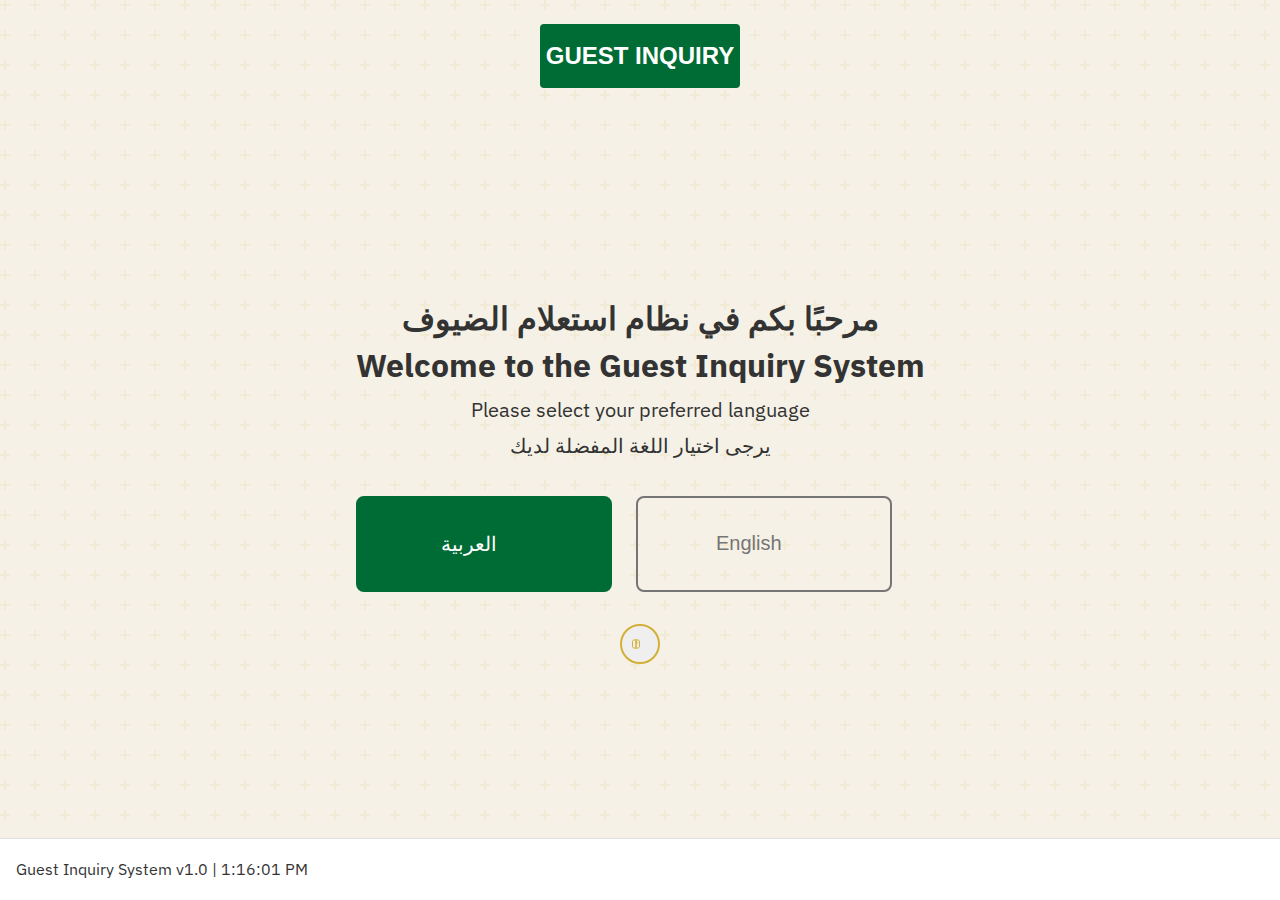
<file: index.html>
<!DOCTYPE html>
<html lang="en">
<head>
  <meta charset="UTF-8">
  <meta name="viewport" content="width=device-width, initial-scale=1.0">
  <title>Guest Inquiry System</title>
  <link rel="stylesheet" href="styles.css">
  <link href="https://fonts.googleapis.com/css2?family=IBM+Plex+Sans:wght@400;500;600;700&family=IBM+Plex+Sans+Arabic:wght@400;500;600;700&display=swap" rel="stylesheet">
</head>
<body>
  <main class="welcome-page">
    <div class="logo-container">
      <img src="images/logo.svg" alt="Company Logo" class="logo">
    </div>

    <div class="content-container">
      <div class="text-center">
        <h1 class="title arabic">مرحبًا بكم في نظام استعلام الضيوف</h1>
        <h1 class="title">Welcome to the Guest Inquiry System</h1>

        <p class="subtitle">
          Please select your preferred language
          <br>
          يرجى اختيار اللغة المفضلة لديك
        </p>

        <div class="language-buttons">
          <button class="btn btn-primary language-btn" data-language="ar">
            <span class="btn-content">
              العربية
              <span class="flag-icon saudi-flag"></span>
            </span>
          </button>

          <button class="btn btn-outline language-btn" data-language="en">
            <span class="btn-content">
              English
              <span class="flag-icon english-flag"></span>
            </span>
          </button>
        </div>

        <button class="btn btn-icon text-to-speech" aria-label="Text to speech">
          <svg xmlns="http://www.w3.org/2000/svg" width="24" height="24" viewBox="0 0 24 24" fill="none" stroke="currentColor" stroke-width="2" stroke-linecap="round" stroke-linejoin="round" class="icon">
            <path d="M12 3v18"></path>
            <path d="M19 7v10c0 1.7-1.3 3-3 3H8c-1.7 0-3-1.3-3-3V7c0-1.7 1.3-3 3-3h8c1.7 0 3 1.3 3 3z"></path>
            <path d="M12 7v10"></path>
            <path d="M12 7c1.7 0 3 1.3 3 3"></path>
          </svg>
        </button>
      </div>
    </div>

    <footer class="footer">
      <p>Guest Inquiry System v1.0 | <span id="current-time"></span></p>
    </footer>
  </main>

  <script src="js/translations.js"></script>
  <script src="js/language.js"></script>
  <script src="js/session.js"></script>
  <script src="js/welcome.js"></script>
</body>
</html>
</file>
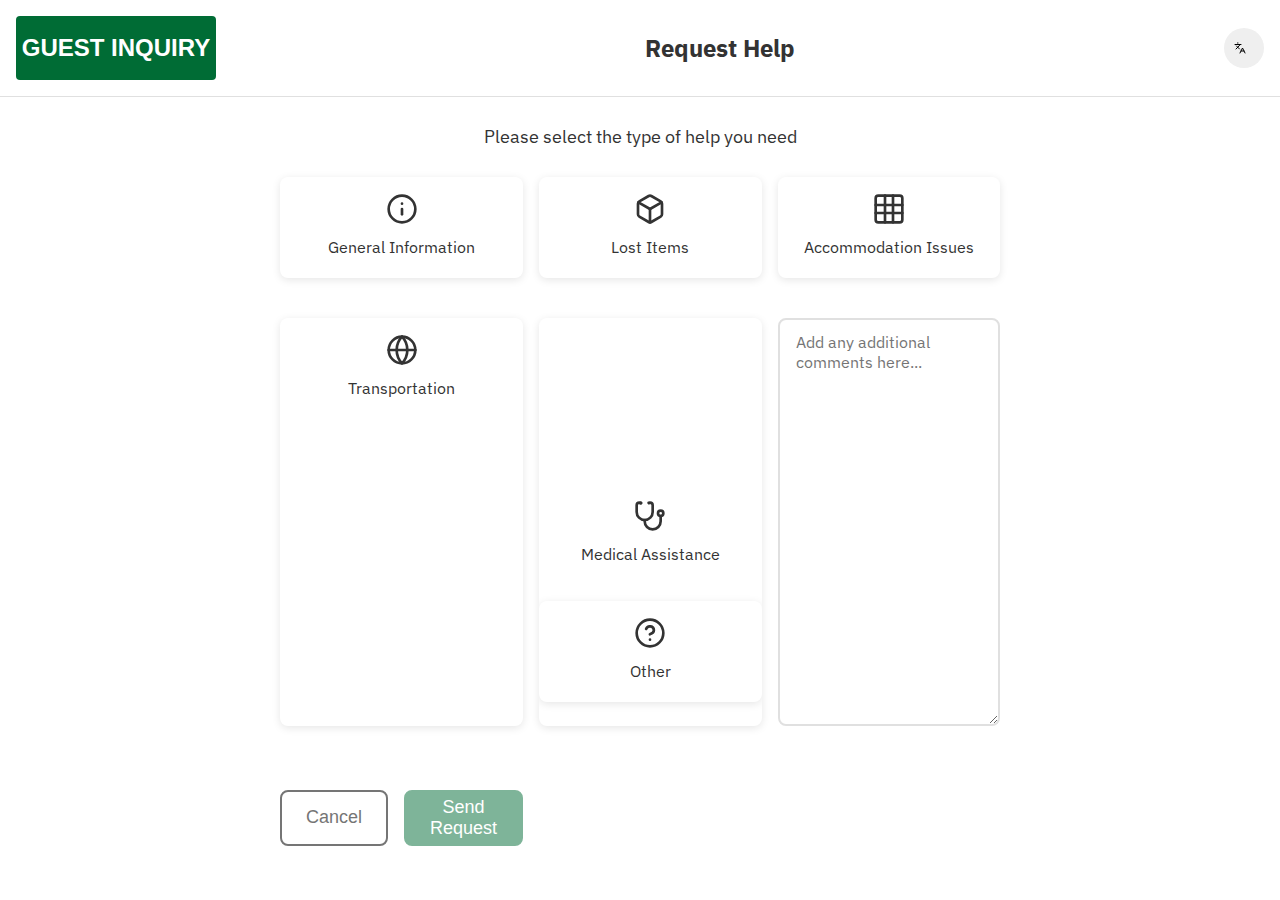
<file: help.html>
<!DOCTYPE html>
<html lang="en">
<head>
  <meta charset="UTF-8">
  <meta name="viewport" content="width=device-width, initial-scale=1.0">
  <title>Request Help - Guest Inquiry System</title>
  <link rel="stylesheet" href="styles.css">
  <link href="https://fonts.googleapis.com/css2?family=IBM+Plex+Sans:wght@400;500;600;700&family=IBM+Plex+Sans+Arabic:wght@400;500;600;700&display=swap" rel="stylesheet">
</head>
<body>
  <div id="session-timeout" class="session-timeout hidden">
    <!-- Session timeout content (same as in identify.html) -->
  </div>

  <main class="help-page">
    <header class="header">
      <div class="logo-container">
        <img src="images/logo.svg" alt="Company Logo" class="logo">
      </div>

      <h1 class="page-title" data-translate="help_request">Request Help</h1>

      <button class="btn btn-icon language-toggle" aria-label="Change language">
        <svg xmlns="http://www.w3.org/2000/svg" width="24" height="24" viewBox="0 0 24 24" fill="none" stroke="currentColor" stroke-width="2" stroke-linecap="round" stroke-linejoin="round" class="icon">
          <path d="m5 8 6 6"></path>
          <path d="m4 14 6-6 2-3"></path>
          <path d="M2 5h12"></path>
          <path d="M7 2h1"></path>
          <path d="m22 22-5-10-5 10"></path>
          <path d="M14 18h6"></path>
        </svg>
      </button>
    </header>

    <div class="container">
      <p class="instructions" data-translate="help_instructions">Please select the type of help you need</p>

      <div class="help-categories">
        <div class="card help-category" data-category="general_info">
          <div class="card-content">
            <svg xmlns="http://www.w3.org/2000/svg" width="32" height="32" viewBox="0 0 24 24" fill="none" stroke="currentColor" stroke-width="2" stroke-linecap="round" stroke-linejoin="round" class="icon">
              <circle cx="12" cy="12" r="10"></circle>
              <path d="M12 16v-4"></path>
              <path d="M12 8h.01"></path>
            </svg>
            <span data-translate="general_info">General Information</span>
          </div>
        </div>

        <div class="card help-category" data-category="lost_items">
          <div class="card-content">
            <svg xmlns="http://www.w3.org/2000/svg" width="32" height="32" viewBox="0 0 24 24" fill="none" stroke="currentColor" stroke-width="2" stroke-linecap="round" stroke-linejoin="round" class="icon">
              <path d="M21 8a2 2 0 0 0-1-1.73l-7-4a2 2 0 0 0-2 0l-7 4A2 2 0 0 0 3 8v8a2 2 0 0 0 1 1.73l7 4a2 2 0 0 0 2 0l7-4A2 2 0 0 0 21 16Z"></path>
              <path d="m3.3 7 8.7 5 8.7-5"></path>
              <path d="M12 22V12"></path>
            </svg>
            <span data-translate="lost_items">Lost Items</span>
          </div>
        </div>

        <div class="card help-category" data-category="accommodation">
          <div class="card-content">
            <svg xmlns="http://www.w3.org/2000/svg" width="32" height="32" viewBox="0 0 24 24" fill="none" stroke="currentColor" stroke-width="2" stroke-linecap="round" stroke-linejoin="round" class="icon">
              <rect x="2" y="2" width="20" height="20" rx="2"></rect>
              <path d="M15 2v20"></path>
              <path d="M2 15h20"></path>
              <path d="M2 9h20"></path>
              <path d="M9 2v20"></path>
            </svg>
            <span data-translate="accommodation">Accommodation Issues</span>
          </div>
        </div>

        <div class="card help-category" data-category="transportation">
          <div class="card-content">
            <svg xmlns="http://www.w3.org/2000/svg" width="32" height="32" viewBox="0 0 24 24" fill="none" stroke="currentColor" stroke-width="2" stroke-linecap="round" stroke-linejoin="round" class="icon">
              <circle cx="12" cy="12" r="10"></circle>
              <path d="M12 2a14.5 14.5 0 0 0 0 20 14.5 14.5 0 0 0 0-20"></path>
              <path d="M2 12h20"></path>
            </svg>
            <span data-translate="transportation">Transportation</span>
          </div>
        </div>

        <div class="card help-category" data-category="medical">
          <div class="card-content">
            <svg xmlns="http://www.  data-category="medical">
          <div class="card-content">
            <svg xmlns="http://www.w3.org/2000/svg" width="32" height="32" viewBox="0 0 24 24" fill="none" stroke="currentColor" stroke-width="2" stroke-linecap="round" stroke-linejoin="round" class="icon">
              <path d="M4.8 2.3A.3.3 0 1 0 5 2H4a2 2 0 0 0-2 2v5a6 6 0 0 0 6 6v0a6 6 0 0 0 6-6V4a2 2 0 0 0-2-2h-1a.2.2 0 1 0 .3.3"></path>
              <path d="M8 15v1a6 6 0 0 0 6 6v0a6 6 0 0 0 6-6v-4"></path>
              <circle cx="20" cy="10" r="2"></circle>
            </svg>
            <span data-translate="medical">Medical Assistance</span>
          </div>
        </div>

        <div class="card help-category" data-category="other">
          <div class="card-content">
            <svg xmlns="http://www.w3.org/2000/svg" width="32" height="32" viewBox="0 0 24 24" fill="none" stroke="currentColor" stroke-width="2" stroke-linecap="round" stroke-linejoin="round" class="icon">
              <circle cx="12" cy="12" r="10"></circle>
              <path d="M9.09 9a3 3 0 0 1 5.83 1c0 2-3 3-3 3"></path>
              <path d="M12 17h.01"></path>
            </svg>
            <span data-translate="other">Other</span>
          </div>
        </div>
      </div>

      <textarea class="textarea" placeholder="Add any additional comments here..." data-translate-attr="placeholder:comment_placeholder"></textarea>

      <div class="form-actions">
        <button class="btn btn-outline cancel-button" data-translate="cancel">Cancel</button>
        <button class="btn btn-primary submit-help-button" disabled data-translate="send_request">Send Request</button>
      </div>
    </div>
  </main>

  <script src="js/translations.js"></script>
  <script src="js/language.js"></script>
  <script src="js/session.js"></script>
  <script src="js/help.js"></script>
</body>
</html>
</file>
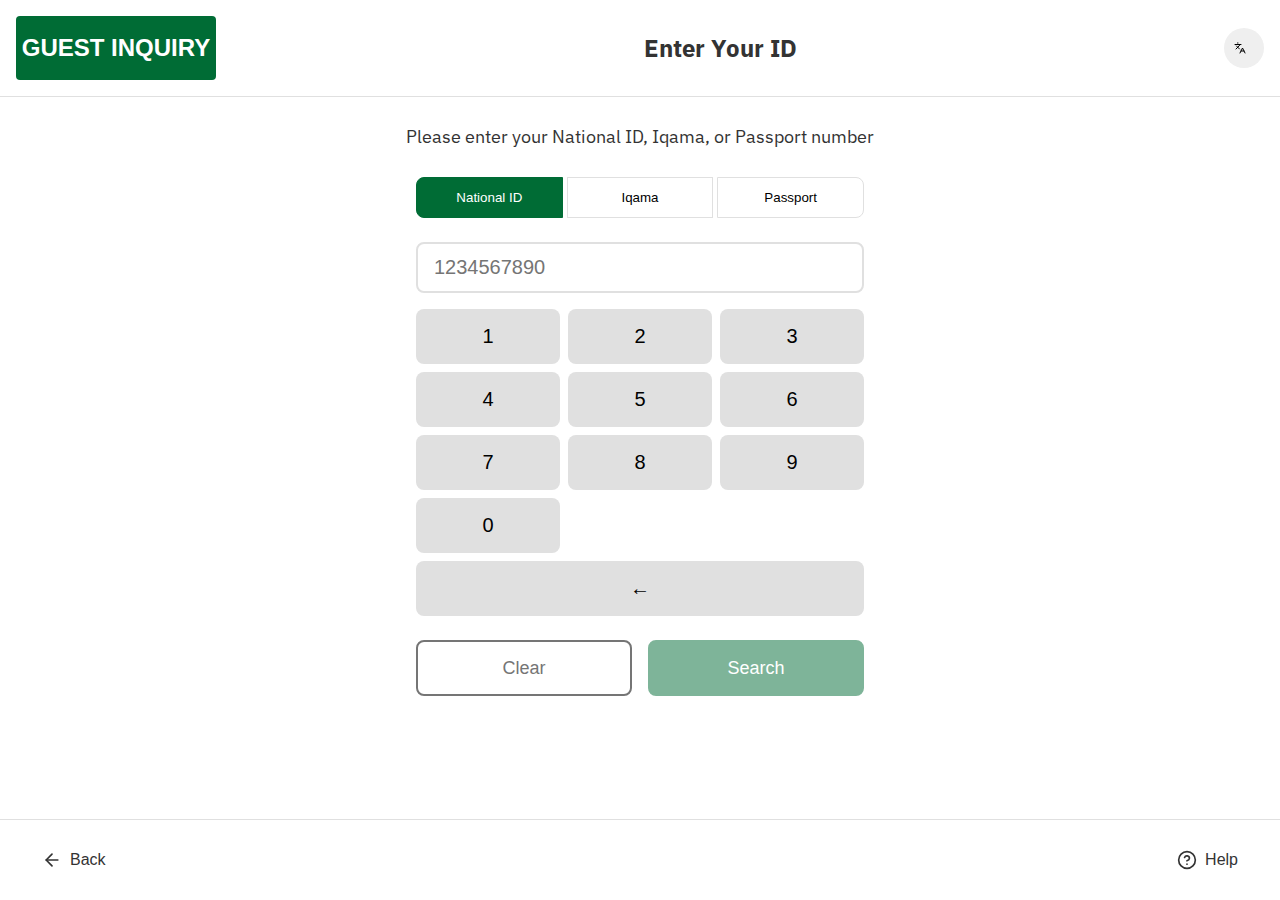
<file: identify.html>
<!DOCTYPE html>
<html lang="en">
<head>
  <meta charset="UTF-8">
  <meta name="viewport" content="width=device-width, initial-scale=1.0">
  <title>Guest Identification - Guest Inquiry System</title>
  <link rel="stylesheet" href="styles.css">
  <link href="https://fonts.googleapis.com/css2?family=IBM+Plex+Sans:wght@400;500;600;700&family=IBM+Plex+Sans+Arabic:wght@400;500;600;700&display=swap" rel="stylesheet">
</head>
<body>
  <div id="session-timeout" class="session-timeout hidden">
    <div class="timeout-card">
      <div class="timeout-content">
        <svg xmlns="http://www.w3.org/2000/svg" width="48" height="48" viewBox="0 0 24 24" fill="none" stroke="#FF9800" stroke-width="2" stroke-linecap="round" stroke-linejoin="round" class="icon">
          <path d="m21.73 18-8-14a2 2 0 0 0-3.48 0l-8 14A2 2 0 0 0 4 21h16a2 2 0 0 0 1.73-3Z"></path>
          <path d="M12 9v4"></path>
          <path d="M12 17h.01"></path>
        </svg>
        <h2 class="timeout-title" data-translate="session_timeout">Session Timeout Warning</h2>
        <p class="timeout-message" data-translate="timeout_warning" data-translate-params="countdown">Your session will end in <span id="timeout-countdown">10</span> seconds due to inactivity</p>

        <div class="countdown-circle">
          <svg viewBox="0 0 100 100" class="countdown-svg">
            <circle class="countdown-bg" cx="50" cy="50" r="45" fill="none" stroke-width="8"></circle>
            <circle class="countdown-progress" cx="50" cy="50" r="45" fill="none" stroke-width="8" stroke-linecap="round" stroke-dasharray="283" stroke-dashoffset="0" transform="rotate(-90 50 50)"></circle>
          </svg>
          <div class="countdown-number">
            <span id="countdown-value">10</span>
          </div>
        </div>

        <div class="timeout-buttons">
          <button id="continue-session" class="btn btn-primary" data-translate="continue_session">Continue Session</button>
          <button id="end-session" class="btn btn-outline" data-translate="end_session">End Session Now</button>
        </div>
      </div>
    </div>
  </div>

  <main class="identify-page">
    <header class="header">
      <div class="logo-container">
        <img src="images/logo.svg" alt="Company Logo" class="logo">
      </div>

      <h1 class="page-title" data-translate="enter_id">Enter Your ID</h1>

      <button class="btn btn-icon language-toggle" aria-label="Change language">
        <svg xmlns="http://www.w3.org/2000/svg" width="24" height="24" viewBox="0 0 24 24" fill="none" stroke="currentColor" stroke-width="2" stroke-linecap="round" stroke-linejoin="round" class="icon">
          <path d="m5 8 6 6"></path>
          <path d="m4 14 6-6 2-3"></path>
          <path d="M2 5h12"></path>
          <path d="M7 2h1"></path>
          <path d="m22 22-5-10-5 10"></path>
          <path d="M14 18h6"></path>
        </svg>
      </button>
    </header>

    <div class="container">
      <p class="instructions" data-translate="id_instructions">Please enter your National ID, Iqama, or Passport number</p>

      <form id="identify-form" class="identify-form">
        <div class="tabs">
          <div class="tabs-list">
            <button type="button" class="tab-trigger active" data-tab="national_id" data-translate="national_id">National ID</button>
            <button type="button" class="tab-trigger" data-tab="iqama" data-translate="iqama">Iqama</button>
            <button type="button" class="tab-trigger" data-tab="passport" data-translate="passport">Passport</button>
          </div>
        </div>

        <div class="input-group">
          <input type="text" id="id-input" class="input" dir="ltr" required>
          <p id="error-message" class="error-message hidden"></p>
        </div>

        <div class="virtual-keyboard">
          <!-- Numbers row 1 -->
          <button type="button" class="key" data-key="1">1</button>
          <button type="button" class="key" data-key="2">2</button>
          <button type="button" class="key" data-key="3">3</button>
          
          <!-- Numbers row 2 -->
          <button type="button" class="key" data-key="4">4</button>
          <button type="button" class="key" data-key="5">5</button>
          <button type="button" class="key" data-key="6">6</button>
          
          <!-- Numbers row 3 -->
          <button type="button" class="key" data-key="7">7</button>
          <button type="button" class="key" data-key="8">8</button>
          <button type="button" class="key" data-key="9">9</button>
          
          <!-- Numbers row 4 -->
          <button type="button" class="key" data-key="0">0</button>
          
          <!-- Letters (hidden by default, shown for passport) -->
          <div id="letter-keys" class="letter-keys hidden">
            <button type="button" class="key" data-key="A">A</button>
            <button type="button" class="key" data-key="B">B</button>
            <button type="button" class="key" data-key="C">C</button>
            <button type="button" class="key" data-key="D">D</button>
            <button type="button" class="key" data-key="E">E</button>
            <button type="button" class="key" data-key="F">F</button>
            <button type="button" class="key" data-key="G">G</button>
            <button type="button" class="key" data-key="H">H</button>
            <button type="button" class="key" data-key="I">I</button>
            <button type="button" class="key" data-key="J">J</button>
            <button type="button" class="key" data-key="K">K</button>
            <button type="button" class="key" data-key="L">L</button>
          </div>
          
          <!-- Backspace -->
          <button type="button" class="key key-backspace" data-key="backspace">←</button>
        </div>

        <div class="form-actions">
          <button type="button" id="clear-button" class="btn btn-outline" data-translate="clear">Clear</button>
          <button type="submit" id="search-button" class="btn btn-primary" data-translate="search" disabled>Search</button>
        </div>
      </form>
    </div>

    <footer class="footer">
      <button class="btn btn-ghost back-button">
        <svg xmlns="http://www.w3.org/2000/svg" width="20" height="20" viewBox="0 0 24 24" fill="none" stroke="currentColor" stroke-width="2" stroke-linecap="round" stroke-linejoin="round" class="icon">
          <path d="m12 19-7-7 7-7"></path>
          <path d="M19 12H5"></path>
        </svg>
        <span data-translate="back">Back</span>
      </button>

      <button class="btn btn-ghost help-button">
        <svg xmlns="http://www.w3.org/2000/svg" width="20" height="20" viewBox="0 0 24 24" fill="none" stroke="currentColor" stroke-width="2" stroke-linecap="round" stroke-linejoin="round" class="icon">
          <circle cx="12" cy="12" r="10"></circle>
          <path d="M9.09 9a3 3 0 0 1 5.83 1c0 2-3 3-3 3"></path>
          <path d="M12 17h.01"></path>
        </svg>
        <span data-translate="help">Help</span>
      </button>
    </footer>
  </main>

  <script src="js/translations.js"></script>
  <script src="js/language.js"></script>
  <script src="js/session.js"></script>
  <script src="js/identify.js"></script>
</body>
</html>
</file>
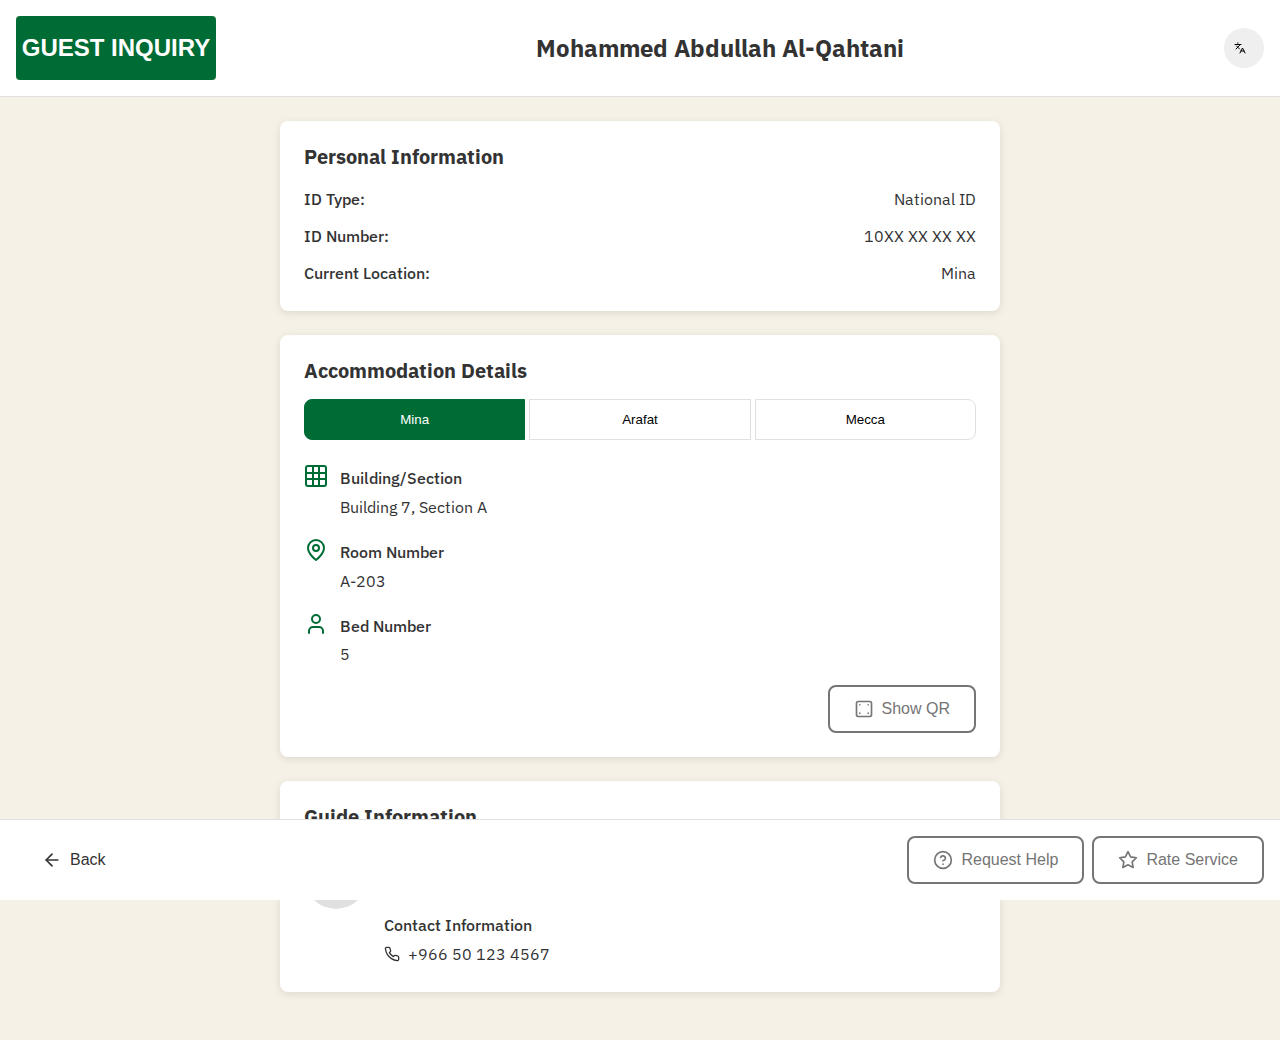
<file: info.html>
<!DOCTYPE html>
<html lang="en">
<head>
  <meta charset="UTF-8">
  <meta name="viewport" content="width=device-width, initial-scale=1.0">
  <title>Guest Information - Guest Inquiry System</title>
  <link rel="stylesheet" href="styles.css">
  <link href="https://fonts.googleapis.com/css2?family=IBM+Plex+Sans:wght@400;500;600;700&family=IBM+Plex+Sans+Arabic:wght@400;500;600;700&display=swap" rel="stylesheet">
</head>
<body>
  <div id="session-timeout" class="session-timeout hidden">
    <!-- Session timeout content (same as in identify.html) -->
  </div>

  <main class="info-page">
    <header class="header">
      <div class="logo-container">
        <img src="images/logo.svg" alt="Company Logo" class="logo">
      </div>

      <h1 class="page-title guest-name">Mohammed Abdullah Al-Qahtani</h1>

      <button class="btn btn-icon language-toggle" aria-label="Change language">
        <svg xmlns="http://www.w3.org/2000/svg" width="24" height="24" viewBox="0 0 24 24" fill="none" stroke="currentColor" stroke-width="2" stroke-linecap="round" stroke-linejoin="round" class="icon">
          <path d="m5 8 6 6"></path>
          <path d="m4 14 6-6 2-3"></path>
          <path d="M2 5h12"></path>
          <path d="M7 2h1"></path>
          <path d="m22 22-5-10-5 10"></path>
          <path d="M14 18h6"></path>
        </svg>
      </button>
    </header>

    <div class="container">
      <!-- Personal Information Card -->
      <div class="card">
        <div class="card-content">
          <h2 class="card-title" data-translate="personal_info">Personal Information</h2>

          <div class="info-list">
            <div class="info-item">
              <span class="info-label" data-translate="id_type">ID Type:</span>
              <span class="info-value" id="id-type">National ID</span>
            </div>

            <div class="info-item">
              <span class="info-label" data-translate="id_number">ID Number:</span>
              <span class="info-value" id="id-number">10XX XX XX XX</span>
            </div>

            <div class="info-item">
              <span class="info-label" data-translate="current_location">Current Location:</span>
              <span class="info-value" id="current-location">Mina</span>
            </div>
          </div>
        </div>
      </div>

      <!-- Accommodation Details Card -->
      <div class="card">
        <div class="card-content">
          <h2 class="card-title" data-translate="accommodation_details">Accommodation Details</h2>

          <div class="tabs">
            <div class="tabs-list">
              <button type="button" class="tab-trigger active" data-tab="mina" data-translate="mina">Mina</button>
              <button type="button" class="tab-trigger" data-tab="arafat" data-translate="arafat">Arafat</button>
              <button type="button" class="tab-trigger" data-tab="mecca" data-translate="mecca">Mecca</button>
            </div>
          </div>

          <div class="tab-content" id="mina-tab">
            <div class="info-item-icon">
              <svg xmlns="http://www.w3.org/2000/svg" width="24" height="24" viewBox="0 0 24 24" fill="none" stroke="#006C35" stroke-width="2" stroke-linecap="round" stroke-linejoin="round" class="icon">
                <rect x="2" y="2" width="20" height="20" rx="2"></rect>
                <path d="M15 2v20"></path>
                <path d="M2 15h20"></path>
                <path d="M2 9h20"></path>
                <path d="M9 2v20"></path>
              </svg>
              <div>
                <div class="info-label" data-translate="building">Building/Section</div>
                <div class="info-value">Building 7, Section A</div>
              </div>
            </div>

            <div class="info-item-icon">
              <svg xmlns="http://www.w3.org/2000/svg" width="24" height="24" viewBox="0 0 24 24" fill="none" stroke="#006C35" stroke-width="2" stroke-linecap="round" stroke-linejoin="round" class="icon">
                <path d="M20 10c0 6-8 12-8 12s-8-6-8-12a8 8 0 0 1 16 0Z"></path>
                <circle cx="12" cy="10" r="3"></circle>
              </svg>
              <div>
                <div class="info-label" data-translate="room_number">Room Number</div>
                <div class="info-value">A-203</div>
              </div>
            </div>

            <div class="info-item-icon">
              <svg xmlns="http://www.w3.org/2000/svg" width="24" height="24" viewBox="0 0 24 24" fill="none" stroke="#006C35" stroke-width="2" stroke-linecap="round" stroke-linejoin="round" class="icon">
                <path d="M19 21v-2a4 4 0 0 0-4-4H9a4 4 0 0 0-4 4v2"></path>
                <circle cx="12" cy="7" r="4"></circle>
              </svg>
              <div>
                <div class="info-label" data-translate="bed_number">Bed Number</div>
                <div class="info-value">5</div>
              </div>
            </div>
          </div>

          <div class="tab-content hidden" id="arafat-tab">
            <!-- Arafat accommodation details (similar structure to mina-tab) -->
          </div>

          <div class="tab-content hidden" id="mecca-tab">
            <!-- Mecca accommodation details (similar structure to mina-tab) -->
          </div>

          <div class="card-actions">
            <button class="btn btn-outline">
              <svg xmlns="http://www.w3.org/2000/svg" width="20" height="20" viewBox="0 0 24 24" fill="none" stroke="currentColor" stroke-width="2" stroke-linecap="round" stroke-linejoin="round" class="icon">
                <rect width="18" height="18" x="3" y="3" rx="2"></rect>
                <path d="M7 7h.01"></path>
                <path d="M17 7h.01"></path>
                <path d="M7 17h.01"></path>
                <path d="M17 17h.01"></path>
              </svg>
              <span data-translate="show_qr">Show QR</span>
            </button>
          </div>
        </div>
      </div>

      <!-- Guide Information Card -->
      <div class="card">
        <div class="card-content">
          <h2 class="card-title" data-translate="guide_info">Guide Information</h2>

          <div class="guide-info">
            <div class="guide-photo">
              <img src="images/guide-placeholder.svg" alt="Guide" class="guide-img">
            </div>

            <div class="guide-details">
              <div>
                <div class="info-label" data-translate="guide_name">Guide's Name</div>
                <div class="info-value guide-name">Ahmed Hassan</div>
              </div>

              <div>
                <div class="info-label" data-translate="contact_info">Contact Information</div>
                <div class="info-value guide-contact">
                  <svg xmlns="http://www.w3.org/2000/svg" width="16" height="16" viewBox="0 0 24 24" fill="none" stroke="currentColor" stroke-width="2" stroke-linecap="round" stroke-linejoin="round" class="icon">
                    <path d="M22 16.92v3a2 2 0 0 1-2.18 2 19.79 19.79 0 0 1-8.63-3.07 19.5 19.5 0 0 1-6-6 19.79 19.79 0 0 1-3.07-8.67A2 2 0 0 1 4.11 2h3a2 2 0 0 1 2 1.72 12.84 12.84 0 0 0 .7 2.81 2 2 0 0 1-.45 2.11L8.09 9.91a16 16 0 0 0 6 6l1.27-1.27a2 2 0 0 1 2.11-.45 12.84 12.84 0 0 0 2.81.7A2 2 0 0 1 22 16.92z"></path>
                  </svg>
                  <span>+966 50 123 4567</span>
                </div>
              </div>
            </div>
          </div>
        </div>
      </div>
    </div>

    <footer class="footer">
      <button class="btn btn-ghost back-button">
        <svg xmlns="http://www.w3.org/2000/svg" width="20" height="20" viewBox="0 0 24 24" fill="none" stroke="currentColor" stroke-width="2" stroke-linecap="round" stroke-linejoin="round" class="icon">
          <path d="m12 19-7-7 7-7"></path>
          <path d="M19 12H5"></path>
        </svg>
        <span data-translate="back">Back</span>
      </button>

      <div class="footer-actions">
        <button class="btn btn-outline help-request-button">
          <svg xmlns="http://www.w3.org/2000/svg" width="20" height="20" viewBox="0 0 24 24" fill="none" stroke="currentColor" stroke-width="2" stroke-linecap="round" stroke-linejoin="round" class="icon">
            <circle cx="12" cy="12" r="10"></circle>
            <path d="M9.09 9a3 3 0 0 1 5.83 1c0 2-3 3-3 3"></path>
            <path d="M12 17h.01"></path>
          </svg>
          <span data-translate="help_request">Request Help</span>
        </button>

        <button class="btn btn-outline rate-service-button">
          <svg xmlns="http://www.w3.org/2000/svg" width="20" height="20" viewBox="0 0 24 24" fill="none" stroke="currentColor" stroke-width="2" stroke-linecap="round" stroke-linejoin="round" class="icon">
            <polygon points="12 2 15.09 8.26 22 9.27 17 14.14 18.18 21.02 12 17.77 5.82 21.02 7 14.14 2 9.27 8.91 8.26 12 2"></polygon>
          </svg>
          <span data-translate="rate_service">Rate Service</span>
        </button>
      </div>
    </footer>
  </main>

  <script src="js/translations.js"></script>
  <script src="js/language.js"></script>
  <script src="js/session.js"></script>
  <script src="js/info.js"></script>
</body>
</html>
</file>
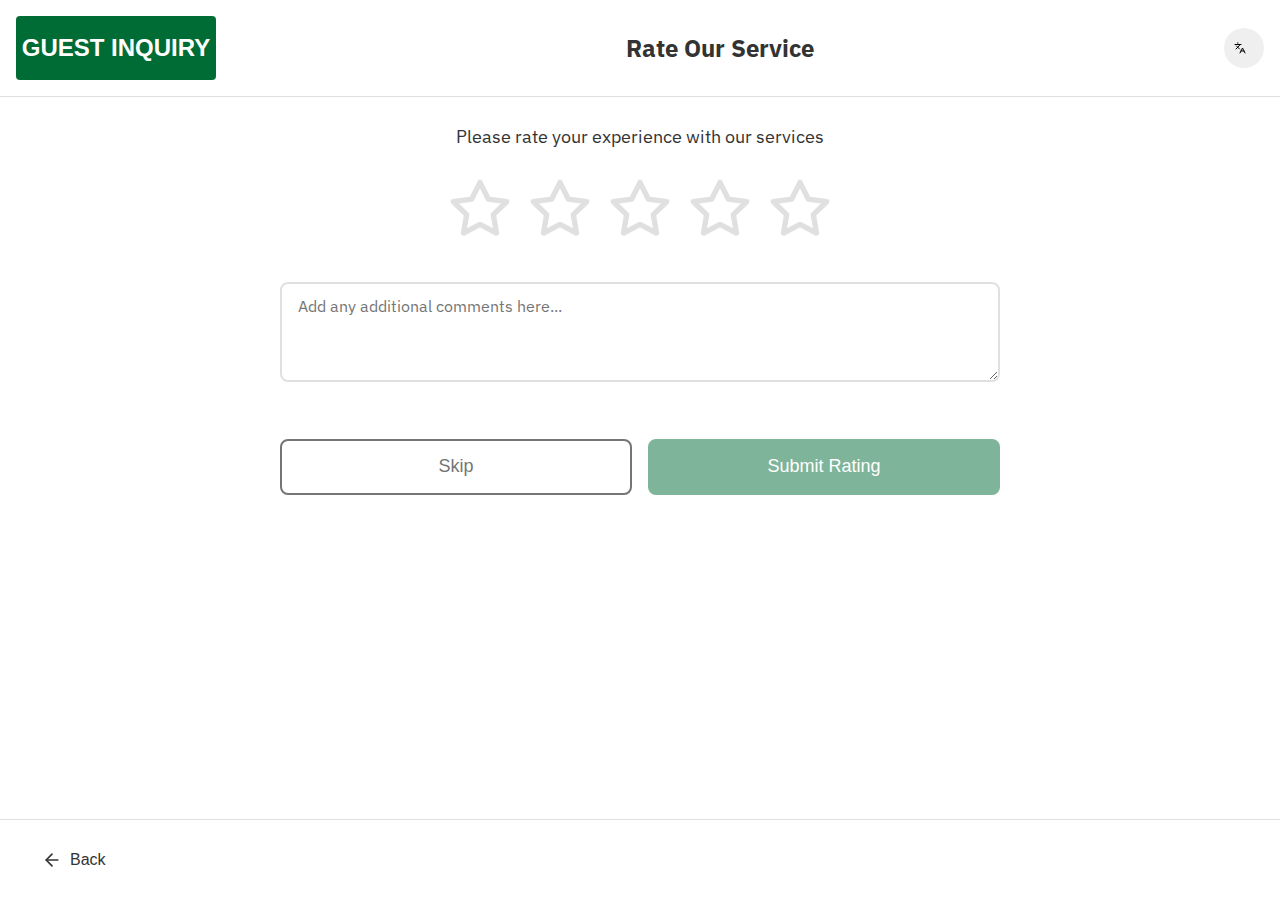
<file: rate.html>
<!DOCTYPE html>
<html lang="en">
<head>
  <meta charset="UTF-8">
  <meta name="viewport" content="width=device-width, initial-scale=1.0">
  <title>Rate Service - Guest Inquiry System</title>
  <link rel="stylesheet" href="styles.css">
  <link href="https://fonts.googleapis.com/css2?family=IBM+Plex+Sans:wght@400;500;600;700&family=IBM+Plex+Sans+Arabic:wght@400;500;600;700&display=swap" rel="stylesheet">
</head>
<body>
  <div id="session-timeout" class="session-timeout hidden">
    <!-- Session timeout content (same as in identify.html) -->
  </div>

  <main class="rate-page">
    <header class="header">
      <div class="logo-container">
        <img src="images/logo.svg" alt="Company Logo" class="logo">
      </div>

      <h1 class="page-title" data-translate="rate_service">Rate Our Service</h1>

      <button class="btn btn-icon language-toggle" aria-label="Change language">
        <svg xmlns="http://www.w3.org/2000/svg" width="24" height="24" viewBox="0 0 24 24" fill="none" stroke="currentColor" stroke-width="2" stroke-linecap="round" stroke-linejoin="round" class="icon">
          <path d="m5 8 6 6"></path>
          <path d="m4 14 6-6 2-3"></path>
          <path d="M2 5h12"></path>
          <path d="M7 2h1"></path>
          <path d="m22 22-5-10-5 10"></path>
          <path d="M14 18h6"></path>
        </svg>
      </button>
    </header>

    <div class="container">
      <p class="instructions" data-translate="rate_instructions">Please rate your experience with our services</p>

      <div class="star-rating">
        <div class="star" data-rating="1">
          <svg xmlns="http://www.w3.org/2000/svg" width="64" height="64" viewBox="0 0 24 24" fill="none" stroke="currentColor" stroke-width="2" stroke-linecap="round" stroke-linejoin="round" class="icon">
            <polygon points="12 2 15.09 8.26 22 9.27 17 14.14 18.18 21.02 12 17.77 5.82 21.02 7 14.14 2 9.27 8.91 8.26 12 2"></polygon>
          </svg>
        </div>
        <div class="star" data-rating="2">
          <svg xmlns="http://www.w3.org/2000/svg" width="64" height="64" viewBox="0 0 24 24" fill="none" stroke="currentColor" stroke-width="2" stroke-linecap="round" stroke-linejoin="round" class="icon">
            <polygon points="12 2 15.09 8.26 22 9.27 17 14.14 18.18 21.02 12 17.77 5.82 21.02 7 14.14 2 9.27 8.91 8.26 12 2"></polygon>
          </svg>
        </div>
        <div class="star" data-rating="3">
          <svg xmlns="http://www.w3.org/2000/svg" width="64" height="64" viewBox="0 0 24 24" fill="none" stroke="currentColor" stroke-width="2" stroke-linecap="round" stroke-linejoin="round" class="icon">
            <polygon points="12 2 15.09 8.26 22 9.27 17 14.14 18.18 21.02 12 17.77 5.82 21.02 7 14.14 2 9.27 8.91 8.26 12 2"></polygon>
          </svg>
        </div>
        <div class="star" data-rating="4">
          <svg xmlns="http://www.w3.org/2000/svg" width="64" height="64" viewBox="0 0 24 24" fill="none" stroke="currentColor" stroke-width="2" stroke-linecap="round" stroke-linejoin="round" class="icon">
            <polygon points="12 2 15.09 8.26 22 9.27 17 14.14 18.18 21.02 12 17.77 5.82 21.02 7 14.14 2 9.27 8.91 8.26 12 2"></polygon>
          </svg>
        </div>
        <div class="star" data-rating="5">
          <svg xmlns="http://www.w3.org/2000/svg" width="64" height="64" viewBox="0 0 24 24" fill="none" stroke="currentColor" stroke-width="2" stroke-linecap="round" stroke-linejoin="round" class="icon">
            <polygon points="12 2 15.09 8.26 22 9.27 17 14.14 18.18 21.02 12 17.77 5.82 21.02 7 14.14 2 9.27 8.91 8.26 12 2"></polygon>
          </svg>
        </div>
      </div>

      <textarea class="textarea" placeholder="Add any additional comments here..." data-translate-attr="placeholder:comment_placeholder"></textarea>

      <div class="form-actions">
        <button class="btn btn-outline skip-button" data-translate="skip">Skip</button>
        <button class="btn btn-primary submit-rating-button" disabled data-translate="submit_rating">Submit Rating</button>
      </div>
    </div>

    <footer class="footer">
      <button class="btn btn-ghost back-button">
        <svg xmlns="http://www.w3.org/2000/svg" width="20" height="20" viewBox="0 0 24 24" fill="none" stroke="currentColor" stroke-width="2" stroke-linecap="round" stroke-linejoin="round" class="icon">
          <path d="m12 19-7-7 7-7"></path>
          <path d="M19 12H5"></path>
        </svg>
        <span data-translate="back">Back</span>
      </button>
    </footer>
  </main>

  <script src="js/translations.js"></script>
  <script src="js/language.js"></script>
  <script src="js/session.js"></script>
  <script src="js/rate.js"></script>
</body>
</html>
</file>
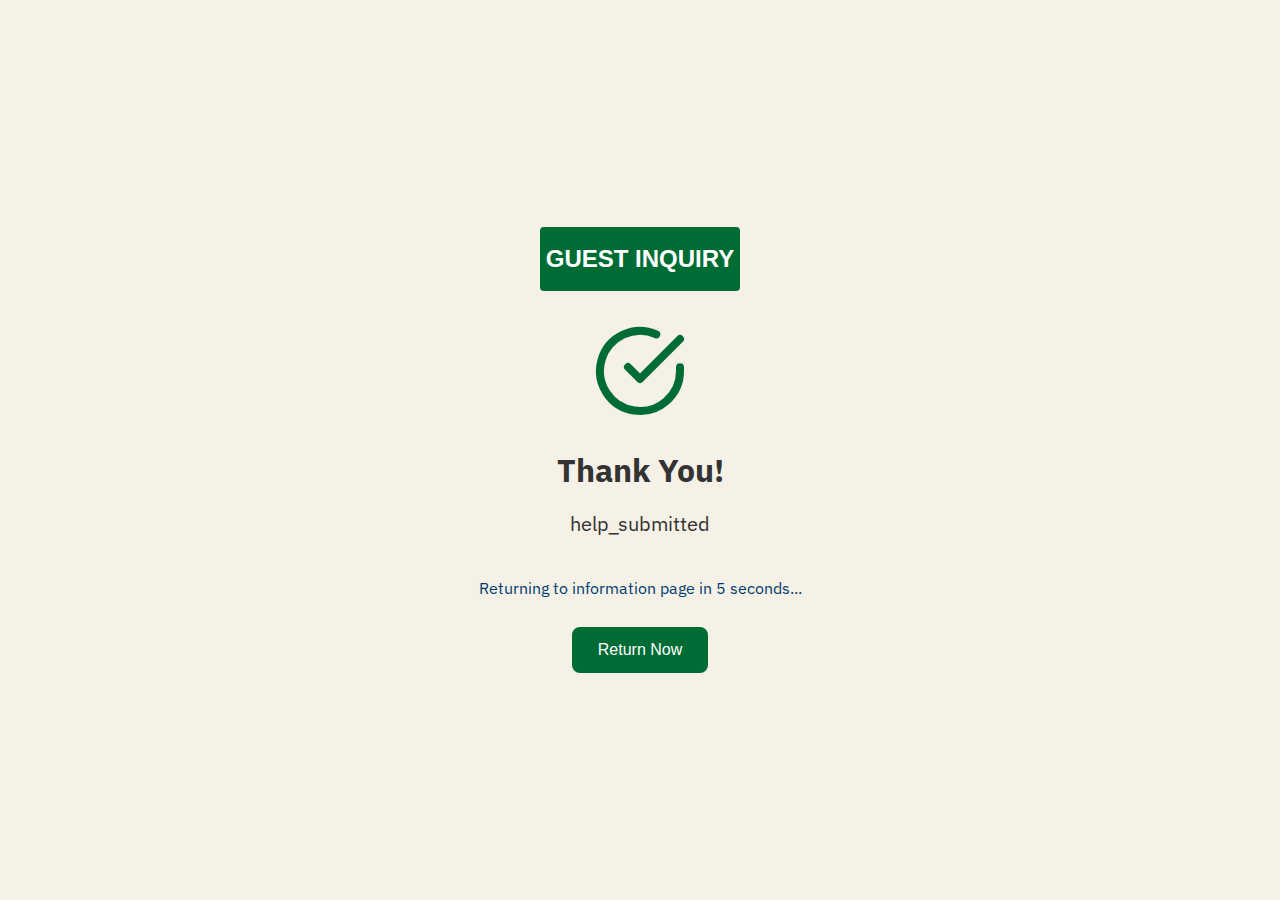
<file: thank-you.html>
<!DOCTYPE html>
<html lang="en">
<head>
  <meta charset="UTF-8">
  <meta name="viewport" content="width=device-width, initial-scale=1.0">
  <title>Thank You - Guest Inquiry System</title>
  <link rel="stylesheet" href="styles.css">
  <link href="https://fonts.googleapis.com/css2?family=IBM+Plex+Sans:wght@400;500;600;700&family=IBM+Plex+Sans+Arabic:wght@400;500;600;700&display=swap" rel="stylesheet">
</head>
<body>
  <div id="session-timeout" class="session-timeout hidden">
    <!-- Session timeout content (same as in identify.html) -->
  </div>

  <main class="thank-you-page">
    <div class="container">
      <div class="logo-container">
        <img src="images/logo.svg" alt="Company Logo" class="logo">
      </div>

      <svg xmlns="http://www.w3.org/2000/svg" width="96" height="96" viewBox="0 0 24 24" fill="none" stroke="#006C35" stroke-width="2" stroke-linecap="round" stroke-linejoin="round" class="success-icon">
        <path d="M22 11.08V12a10 10 0 1 1-5.93-9.14"></path>
        <polyline points="22 4 12 14.01 9 11.01"></polyline>
      </svg>

      <h1 class="thank-you-title" data-translate="thank_you">Thank You!</h1>

      <p class="thank-you-message" id="thank-you-message"></p>

      <p class="countdown-message" data-translate="returning_in" data-translate-params="countdown">
        Returning to information page in <span id="thank-you-countdown">5</span> seconds...
      </p>

      <button class="btn btn-primary return-button" data-translate="return_now">Return Now</button>
    </div>
  </main>

  <script src="js/translations.js"></script>
  <script src="js/language.js"></script>
  <script src="js/session.js"></script>
  <script src="js/thank-you.js"></script>
</body>
</html>
</file>
<file: styles.css>
/* Base Styles */
:root {
  --primary: #006C35;
  --primary-hover: #005a2d;
  --secondary: #D4AF37;
  --secondary-hover: #c09c20;
  --warning: #FF9800;
  --info: #003B70;
  --background: #FFFFFF;
  --muted-background: #F5F1E6;
  --text: #333333;
  --muted-text: #757575;
  --border: #E0E0E0;
  --error-bg: #FFF8E1;
  --radius: 8px;
  --font-english: 'IBM Plex Sans', sans-serif;
  --font-arabic: 'IBM Plex Sans Arabic', sans-serif;
}

* {
  margin: 0;
  padding: 0;
  box-sizing: border-box;
}

body {
  font-family: var(--font-english);
  color: var(--text);
  background-color: var(--background);
  line-height: 1.8;
  font-size: 16px;
}

body.rtl {
  direction: rtl;
  font-family: var(--font-arabic);
}

.hidden {
  display: none !important;
}

.container {
  width: 100%;
  max-width: 768px;
  margin: 0 auto;
  padding: 1.5rem;
}

/* Typography */
h1, h2, h3, h4, h5, h6 {
  font-weight: 700;
  line-height: 1.2;
}

.title {
  font-size: 2rem;
  margin-bottom: 0.5rem;
}

.subtitle {
  font-size: 1.25rem;
  margin-bottom: 2rem;
}

.text-center {
  text-align: center;
}

/* Buttons */
.btn {
  display: inline-flex;
  align-items: center;
  justify-content: center;
  border-radius: var(--radius);
  font-weight: 500;
  cursor: pointer;
  transition: all 0.2s ease;
  padding: 0.75rem 1.5rem;
  font-size: 1rem;
  border: 2px solid transparent;
}

.btn:disabled {
  opacity: 0.5;
  cursor: not-allowed;
}

.btn-primary {
  background-color: var(--primary);
  color: white;
  border-color: var(--primary);
}

.btn-primary:hover:not(:disabled) {
  background-color: var(--primary-hover);
  border-color: var(--primary-hover);
}

.btn-outline {
  background-color: transparent;
  border-color: var(--muted-text);
  color: var(--muted-text);
}

.btn-outline:hover:not(:disabled) {
  background-color: var(--muted-text);
  color: white;
}

.btn-ghost {
  background-color: transparent;
  border-color: transparent;
  color: var(--text);
}

.btn-ghost:hover {
  background-color: rgba(0, 0, 0, 0.05);
}

.btn-icon {
  padding: 0.5rem;
  border-radius: 50%;
  width: 2.5rem;
  height: 2.5rem;
}

.btn .icon {
  margin-right: 0.5rem;
}

.rtl .btn .icon {
  margin-right: 0;
  margin-left: 0.5rem;
}

/* Forms */
.input {
  width: 100%;
  padding: 0.75rem 1rem;
  border: 2px solid var(--border);
  border-radius: var(--radius);
  font-size: 1.25rem;
  transition: border-color 0.2s ease;
}

.input:focus {
  outline: none;
  border-color: var(--primary);
}

.input-group {
  margin-bottom: 1rem;
}

.error-message {
  color: var(--warning);
  margin-top: 0.5rem;
}

.textarea {
  width: 100%;
  min-height: 100px;
  padding: 0.75rem 1rem;
  border: 2px solid var(--border);
  border-radius: var(--radius);
  font-size: 1rem;
  font-family: inherit;
  resize: vertical;
  margin-bottom: 1.5rem;
}

.textarea:focus {
  outline: none;
  border-color: var(--primary);
}

/* Cards */
.card {
  background-color: white;
  border-radius: var(--radius);
  box-shadow: 0 2px 8px rgba(0, 0, 0, 0.1);
  margin-bottom: 1.5rem;
  overflow: hidden;
}

.card-content {
  padding: 1.5rem;
}

.card-title {
  font-size: 1.25rem;
  margin-bottom: 1rem;
}

.card-actions {
  display: flex;
  justify-content: flex-end;
  margin-top: 1rem;
}

/* Layout Components */
.header {
  display: flex;
  align-items: center;
  justify-content: space-between;
  padding: 1rem;
  border-bottom: 1px solid var(--border);
  background-color: white;
}

.logo-container {
  display: flex;
  align-items: center;
}

.logo {
  height: 4rem;
  width: auto;
}

.page-title {
  font-size: 1.5rem;
  flex: 1;
  text-align: center;
}

.footer {
  position: fixed;
  bottom: 0;
  left: 0;
  right: 0;
  display: flex;
  justify-content: space-between;
  align-items: center;
  padding: 1rem;
  border-top: 1px solid var(--border);
  background-color: white;
}

.footer-actions {
  display: flex;
  gap: 0.5rem;
}

/* Welcome Page */
.welcome-page {
  min-height: 100vh;
  display: flex;
  flex-direction: column;
  align-items: center;
  padding: 1.5rem;
  background-color: var(--muted-background);
  background-image: url("data:image/svg+xml,%3Csvg width='60' height='60' viewBox='0 0 60 60' xmlns='http://www.w3.org/2000/svg'%3E%3Cg fill='none' fill-rule='evenodd'%3E%3Cg fill='%23d4af37' fill-opacity='0.1'%3E%3Cpath d='M36 34v-4h-2v4h-4v2h4v4h2v-4h4v-2h-4zm0-30V0h-2v4h-4v2h4v4h2V6h4V4h-4zM6 34v-4H4v4H0v2h4v4h2v-4h4v-2H6zM6 4V0H4v4H0v2h4v4h2V6h4V4H6z'/%3E%3C/g%3E%3C/g%3E%3C/svg%3E");
}

.content-container {
  flex: 1;
  display: flex;
  flex-direction: column;
  justify-content: center;
  align-items: center;
  width: 100%;
  max-width: 64rem;
}

.language-buttons {
  display: flex;
  flex-direction: column;
  gap: 1.5rem;
  margin-bottom: 2rem;
}

@media (min-width: 768px) {
  .language-buttons {
    flex-direction: row;
  }
}

.language-btn {
  height: 6rem;
  width: 16rem;
  font-size: 1.25rem;
}

.flag-icon {
  display: inline-block;
  width: 1.5rem;
  height: 1rem;
  background-size: cover;
  background-position: center;
}

.text-to-speech {
  border-color: var(--secondary);
  color: var(--secondary);
}

.text-to-speech:hover {
  background-color: var(--secondary);
  color: white;
}

/* Identify Page */
.identify-page {
  min-height: 100vh;
  display: flex;
  flex-direction: column;
}

.instructions {
  text-align: center;
  margin-bottom: 1.5rem;
  font-size: 1.125rem;
}

.identify-form {
  max-width: 28rem;
  margin: 0 auto;
}

.form-actions {
  display: flex;
  gap: 1rem;
  margin-top: 1.5rem;
}

.form-actions .btn {
  flex: 1;
  height: 3.5rem;
  font-size: 1.125rem;
}

/* Tabs */
.tabs {
  margin-bottom: 1.5rem;
}

.tabs-list {
  display: grid;
  grid-template-columns: repeat(3, 1fr);
  gap: 0.25rem;
  margin-bottom: 1rem;
}

.tab-trigger {
  padding: 0.75rem;
  text-align: center;
  background-color: white;
  border: 1px solid var(--border);
  cursor: pointer;
  transition: all 0.2s ease;
}

.tab-trigger:first-child {
  border-top-left-radius: var(--radius);
  border-bottom-left-radius: var(--radius);
}

.tab-trigger:last-child {
  border-top-right-radius: var(--radius);
  border-bottom-right-radius: var(--radius);
}

.rtl .tab-trigger:first-child {
  border-top-left-radius: 0;
  border-bottom-left-radius: 0;
  border-top-right-radius: var(--radius);
  border-bottom-right-radius: var(--radius);
}

.rtl .tab-trigger:last-child {
  border-top-right-radius: 0;
  border-bottom-right-radius: 0;
  border-top-left-radius: var(--radius);
  border-bottom-left-radius: var(--radius);
}

.tab-trigger.active {
  background-color: var(--primary);
  color: white;
  border-color: var(--primary);
}

.tab-content {
  display: block;
}

.tab-content.hidden {
  display: none;
}

/* Virtual Keyboard */
.virtual-keyboard {
  display: grid;
  grid-template-columns: repeat(3, 1fr);
  gap: 0.5rem;
  margin-top: 1rem;
}

.key {
  padding: 1rem;
  font-size: 1.25rem;
  background-color: var(--border);
  border: none;
  border-radius: var(--radius);
  cursor: pointer;
  transition: background-color 0.2s ease;
}

.key:hover {
  background-color: #d0d0d0;
}

.key-backspace {
  grid-column: span 3;
}

.letter-keys {
  grid-column: span 3;
  display: grid;
  grid-template-columns: repeat(4, 1fr);
  gap: 0.5rem;
  margin-top: 0.5rem;
}

/* Info Page */
.info-page {
  min-height: 100vh;
  display: flex;
  flex-direction: column;
  background-color: var(--muted-background);
}

.info-list {
  display: flex;
  flex-direction: column;
  gap: 0.5rem;
}

.info-item {
  display: flex;
  justify-content: space-between;
}

.info-label {
  font-weight: 500;
}

.info-item-icon {
  display: flex;
  align-items: flex-start;
  gap: 0.75rem;
  margin-bottom: 1rem;
}

.guide-info {
  display: flex;
  align-items: flex-start;
  gap: 1rem;
}

.guide-photo {
  width: 4rem;
  height: 4rem;
  border-radius: 50%;
  overflow: hidden;
}

.guide-img {
  width: 100%;
  height: 100%;
  object-fit: cover;
}

.guide-details {
  flex: 1;
  display: flex;
  flex-direction: column;
  gap: 0.5rem;
}

.guide-contact {
  display: flex;
  align-items: center;
  gap: 0.5rem;
}

/* Help Page */
.help-page {
  min-height: 100vh;
  display: flex;
  flex-direction: column;
}

.help-categories {
  display: grid;
  grid-template-columns: repeat(2, 1fr);
  gap: 1rem;
  margin-bottom: 1.5rem;
}

@media (min-width: 768px) {
  .help-categories {
    grid-template-columns: repeat(3, 1fr);
  }
}

.help-category {
  cursor: pointer;
  transition: all 0.2s ease;
}

.help-category .card-content {
  display: flex;
  flex-direction: column;
  align-items: center;
  text-align: center;
  padding: 1rem;
}

.help-category .icon {
  margin-bottom: 0.5rem;
}

.help-category:hover {
  background-color: var(--muted-background);
}

.help-category.selected {
  background-color: var(--primary);
  color: white;
}

.help-category.selected .icon {
  stroke: white;
}

/* Rate Page */
.rate-page {
  min-height: 100vh;
  display: flex;
  flex-direction: column;
}

.star-rating {
  display: flex;
  justify-content: center;
  gap: 1rem;
  margin-bottom: 2rem;
}

.star {
  cursor: pointer;
  transition: all 0.2s ease;
}

.star .icon {
  stroke: var(--border);
  transition: all 0.2s ease;
}

.star:hover .icon,
.star.hovered .icon {
  stroke: var(--secondary);
  fill: var(--secondary);
}

.star.selected .icon {
  stroke: var(--secondary);
  fill: var(--secondary);
}

/* Thank You Page */
.thank-you-page {
  min-height: 100vh;
  display: flex;
  align-items: center;
  justify-content: center;
  background-color: var(--muted-background);
}

.thank-you-page .container {
  display: flex;
  flex-direction: column;
  align-items: center;
  text-align: center;
}

.success-icon {
  margin: 2rem 0;
}

.thank-you-title {
  font-size: 2rem;
  margin-bottom: 1rem;
}

.thank-you-message {
  font-size: 1.25rem;
  margin-bottom: 2rem;
}

.countdown-message {
  color: var(--info);
  margin-bottom: 1.5rem;
}

/* Error Page */
.error-page {
  min-height: 100vh;
  display: flex;
  align-items: center;
  justify-content: center;
}

.error-page .container {
  display: flex;
  flex-direction: column;
  align-items: center;
  text-align: center;
}

.error-icon {
  margin: 2rem 0;
}

.error-title {
  font-size: 2rem;
  margin-bottom: 1rem;
}

.error-message-box {
  background-color: var(--error-bg);
  padding: 1.5rem;
  border-radius: var(--radius);
  margin-bottom: 2rem;
  width: 100%;
}

.error-message {
  font-size: 1.25rem;
}

.error-actions {
  display: flex;
  flex-direction: column;
  gap: 1rem;
  width: 100%;
}

.error-actions .btn {
  height: 3.5rem;
  font-size: 1.125rem;
}

/* Session Timeout */
.session-timeout {
  position: fixed;
  inset: 0;
  display: flex;
  align-items: center;
  justify-content: center;
  background-color: rgba(0, 0, 0, 0.5);
  z-index: 100;
}

.timeout-card {
  width: 90%;
  max-width: 28rem;
  background-color: var(--error-bg);
  border-radius: var(--radius);
}

.timeout-content {
  padding: 1.5rem;
  display: flex;
  flex-direction: column;
  align-items: center;
  text-align: center;
}

.timeout-title {
  font-size: 1.5rem;
  margin: 1rem 0;
}

.timeout-message {
  margin-bottom: 1rem;
}

.countdown-circle {
  position: relative;
  height: 6rem;
  width: 6rem;
  margin: 1rem 0;
}

.countdown-svg {
  height: 100%;
  width: 100%;
}

.countdown-bg {
  stroke: var(--border);
}

.countdown-progress {
  stroke: var(--warning);
}

.countdown-number {
  position: absolute;
  inset: 0;
  display: flex;
  align-items: center;
  justify-content: center;
  font-size: 1.5rem;
  font-weight: bold;
}

.timeout-buttons {
  display: flex;
  flex-direction: column;
  gap: 0.5rem;
  width: 100%;
  margin-top: 1rem;
}

.timeout-buttons .btn {
  width: 100%;
}
</file>
